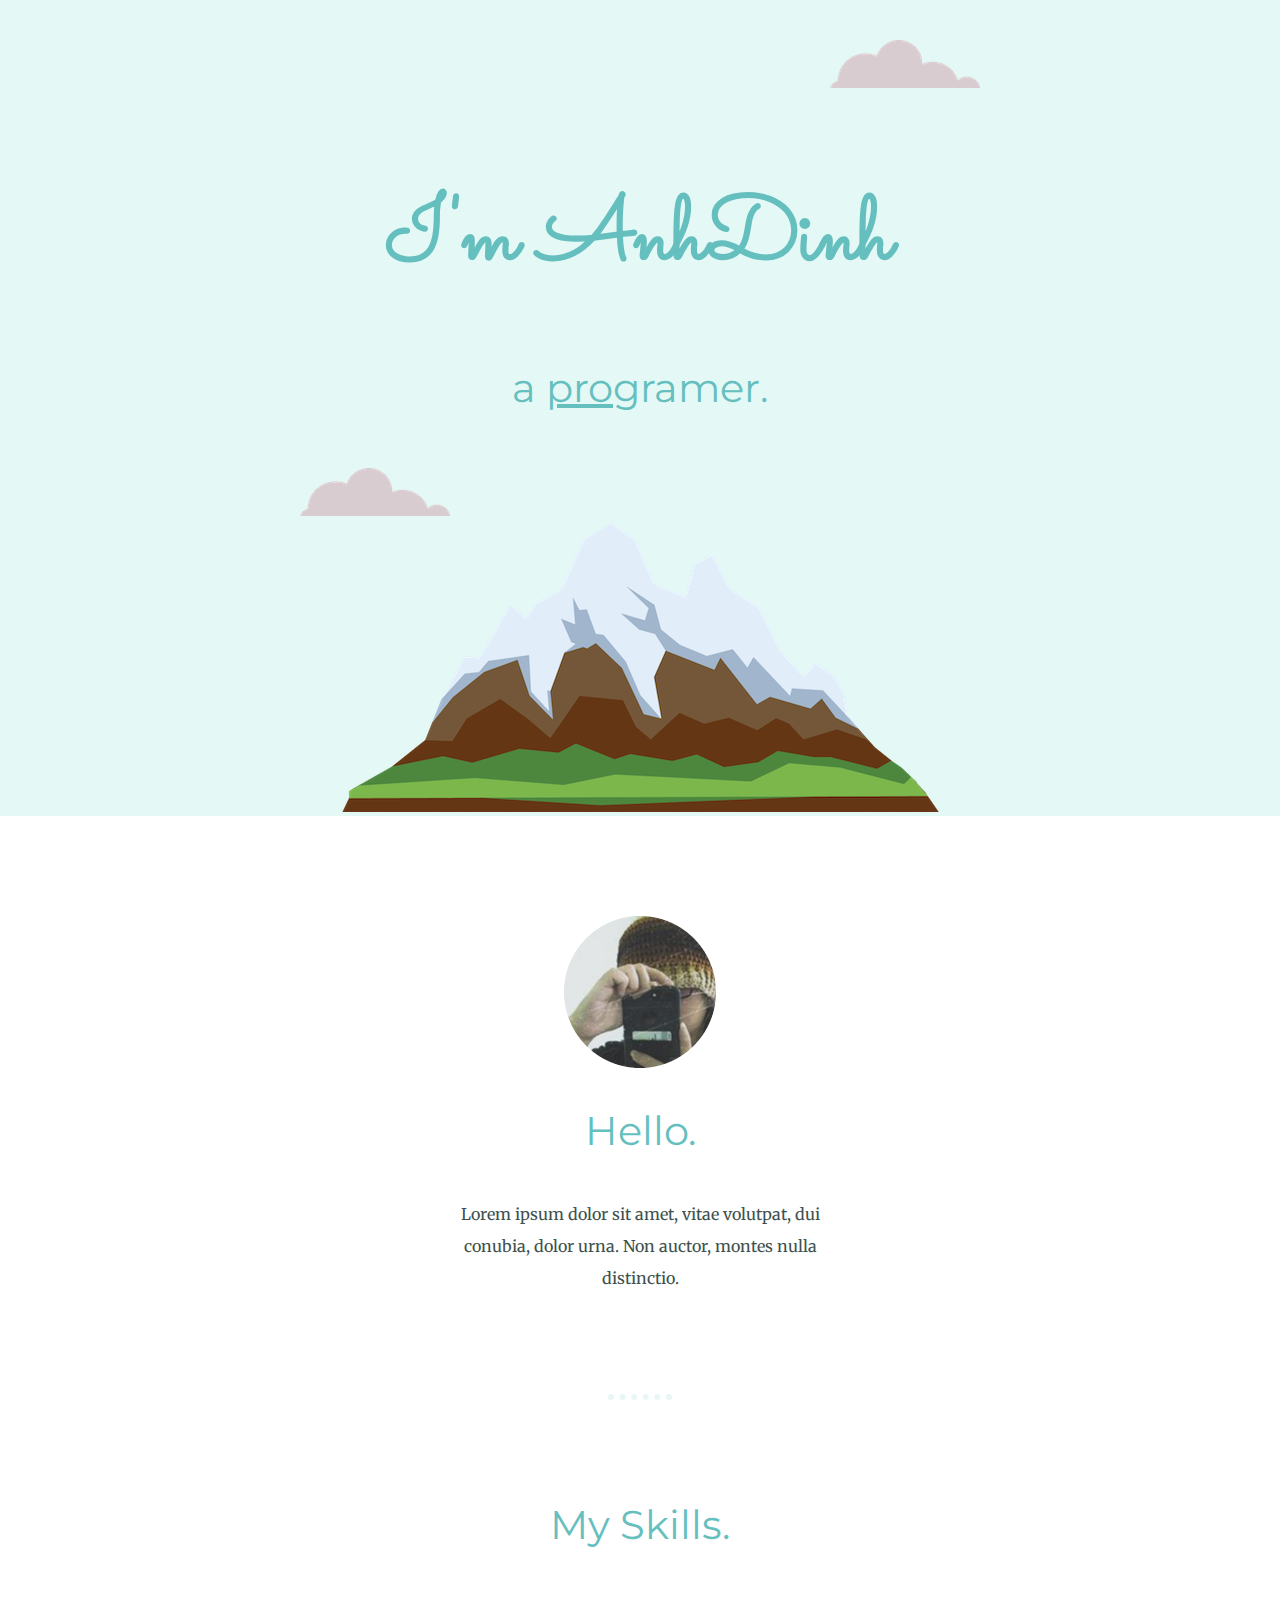
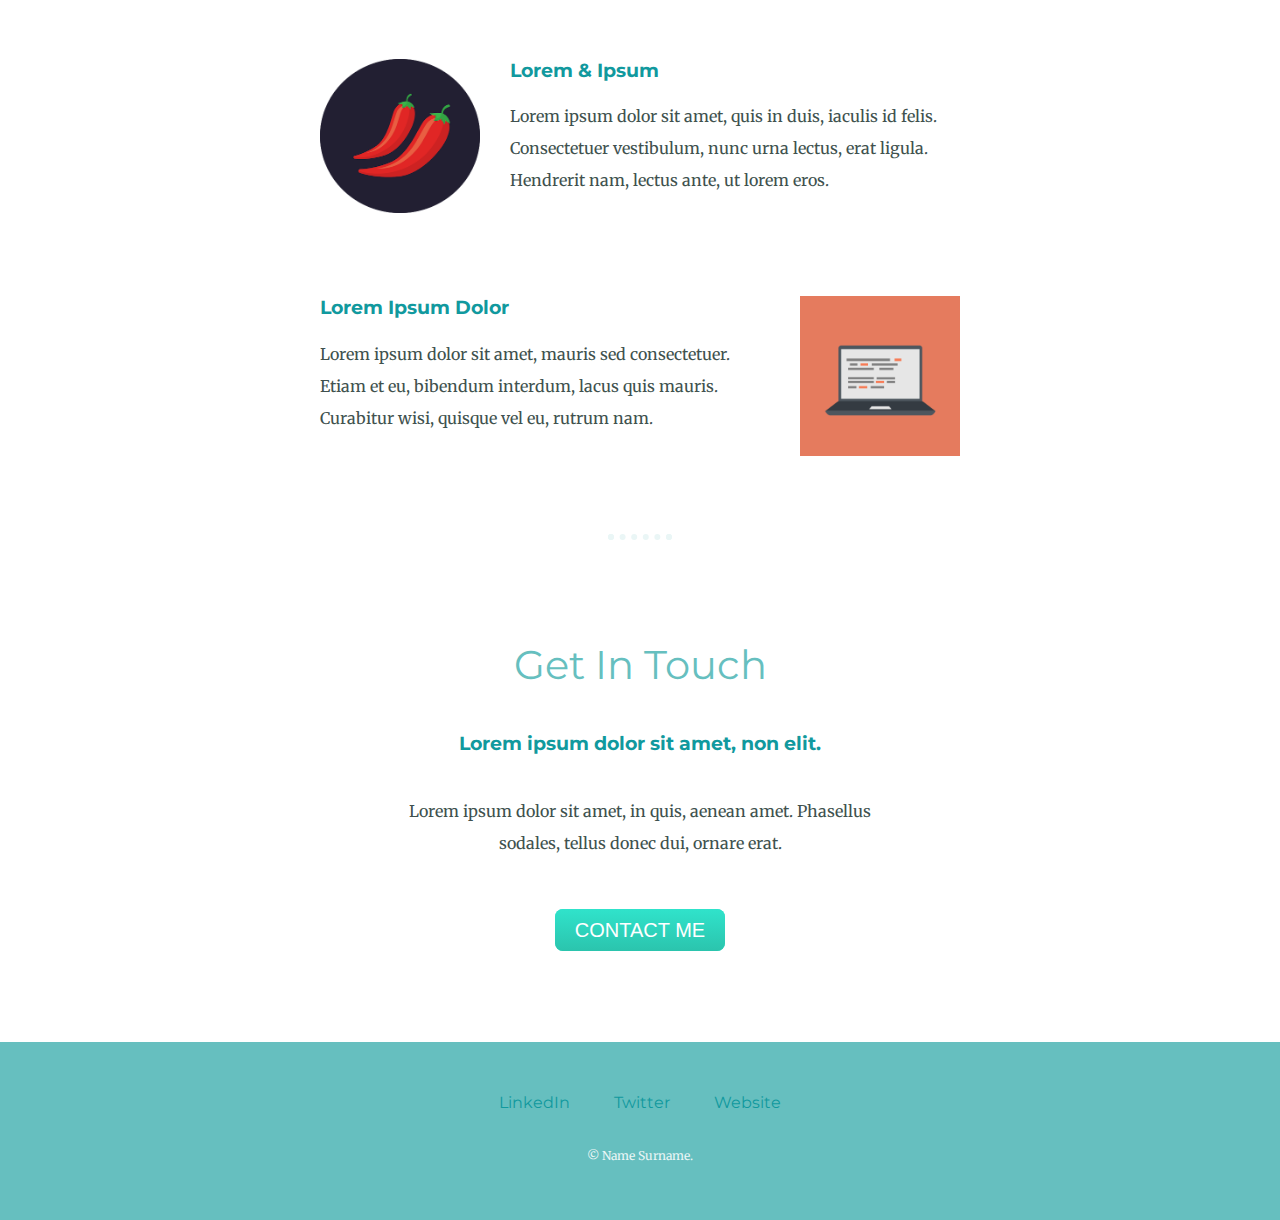
<file: index.html>
<!DOCTYPE html>
<html lang="en">
<head>
    <meta charset="UTF-8">
    <meta http-equiv="X-UA-Compatible" content="IE=edge">
    <meta name="viewport" content="width=device-width, initial-scale=1.0">
    <title>AnhDinh</title>

    <!--Boostrap-->
    <link href="https://cdn.jsdelivr.net/npm/bootstrap@5.0.2/dist/css/bootstrap.min.css" rel="stylesheet" integrity="sha384-EVSTQN3/azprG1Anm3QDgpJLIm9Nao0Yz1ztcQTwFspd3yD65VohhpuuCOmLASjC" crossorigin="anonymous">

    <!--CSS-->
    <link rel="stylesheet" href="css/styles.css">

    <!--Favicon-->
    <link rel="apple-touch-icon" sizes="180x180" href="images/apple-touch-icon">
    <link rel="icon" type="image/png" sizes="32x32" href="images/favicon-32x32.png">
    <link rel="icon" type="image/png" sizes="16x16" href="images/favicon-16x16.png">
    <link rel="manifest" href="images/site.webmanifest">

    <!-- Google Fonts-->
    <link rel="preconnect" href="https://fonts.googleapis.com">
    <link rel="preconnect" href="https://fonts.gstatic.com" crossorigin>
    <link href="https://fonts.googleapis.com/css2?family=Merriweather&family=Montserrat&family=Sacramento&display=swap" rel="stylesheet">
</head>

<!--Body-->
<body>
    <!--Top Container-->
    <div class="top-container">
        <img class="top-cloud" src="images/cloud.png" alt="cloud-img">
        <h1>I'm AnhDinh</h1>
        <h2>a <span class="pro">pro</span>gramer.</h2>
        <img class="bottom-cloud" src="images/cloud.png" alt="cloud-img">
        <img src="images/mountain.png" alt="mountain-img">
    </div>

    <div class="middle-container">
        <div class="profile">
          <img src="images/profile-pic-1.png" alt="">
          <h2>Hello.</h2>
          <p class="intro">Lorem ipsum dolor sit amet, vitae volutpat, dui conubia, dolor urna. Non auctor, montes nulla distinctio.</p>
        </div>
        <hr>
        <div class="skills">
          <h2>My Skills.</h2>
          <div class="skill-row">
            <img class="chillies-img" src="images/chillies.png" alt="">
            <h3>Lorem & Ipsum</h3>
            <p class="skill-description-chillies">Lorem ipsum dolor sit amet, quis in duis, iaculis id felis. Consectetuer vestibulum, nunc urna lectus, erat ligula. Hendrerit nam, lectus ante, ut lorem eros.</p>
          </div>
          <div class="skill-row">
            <img class="computer-img" src="images/computer.png" alt="">
            <h3>Lorem Ipsum Dolor</h3>
            <p class="skill-description-computer">Lorem ipsum dolor sit amet, mauris sed consectetuer. Etiam et eu, bibendum interdum, lacus quis mauris. Curabitur wisi, quisque vel eu, rutrum nam.</p>
          </div>
        </div>
        <hr>
        <div class="contact-me">
          <h2>Get In Touch</h2>
          <h3>Lorem ipsum dolor sit amet, non elit.</h3>
          <p class="contact-message">Lorem ipsum dolor sit amet, in quis, aenean amet. Phasellus sodales, tellus donec dui, ornare erat.</p>
          <a class="btn" href="mailto:name@email.com">CONTACT ME</a>
        </div>
      </div>
      
      
      <div class="bottom-container">
        <a class="footer-link" href="https://www.linkedin.com/">LinkedIn</a>
        <a class="footer-link" href="https://twitter.com/">Twitter</a>
        <a class="footer-link" href="https://www.appbrewery.co/">Website</a>
        <p class="copyright">© Name Surname.</p>
      </div>
      
      <script src="https://cdn.jsdelivr.net/npm/bootstrap@5.0.2/dist/js/bootstrap.bundle.min.js" integrity="sha384-MrcW6ZMFYlzcLA8Nl+NtUVF0sA7MsXsP1UyJoMp4YLEuNSfAP+JcXn/tWtIaxVXM" crossorigin="anonymous"></script>
</body>
<!--End Body-->
</html>
</file>
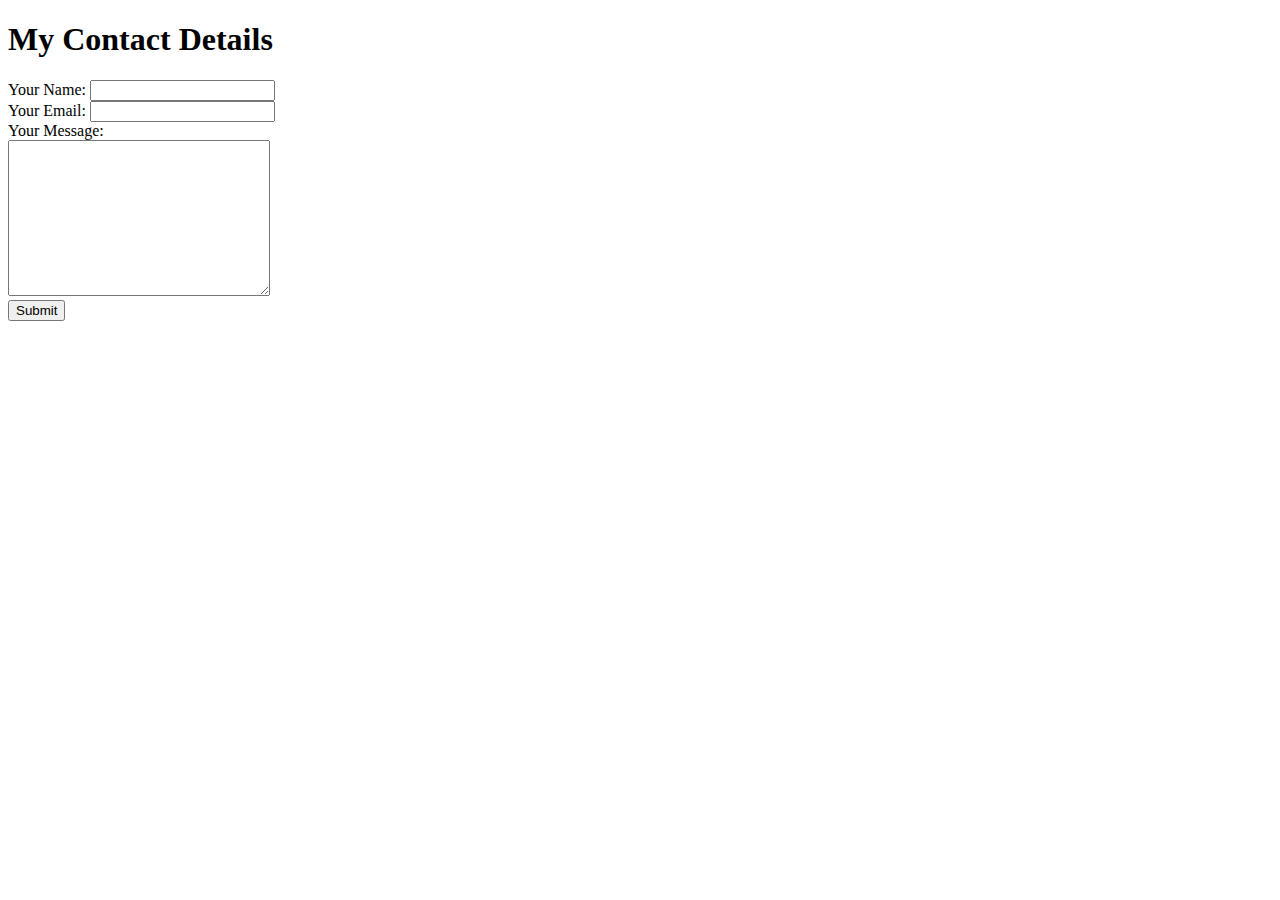
<file: contact.html>
<!DOCTYPE html>
<html lang="en">
<head>
    <meta charset="UTF-8">
    <meta http-equiv="X-UA-Compatible" content="IE=edge">
    <meta name="viewport" content="width=device-width, initial-scale=1.0">
    <title>AnhDinh</title>
</head>
<body>
    <h1>My Contact Details</h1>

    <form action="mailto:anhdinh0408@gmail.com" method="post" enctype="text/plain">
        <label>Your Name: </label>
        <input type="text" value="" name="name"><br>
        <label>Your Email: </label>
        <input type="email" value="" name="email"><br>
        <label>Your Message:</label><br>
        <textarea name="message" rows="10" cols="30"></textarea><br>
        <input type="submit">
    </form>
</body>
</html>
</file>
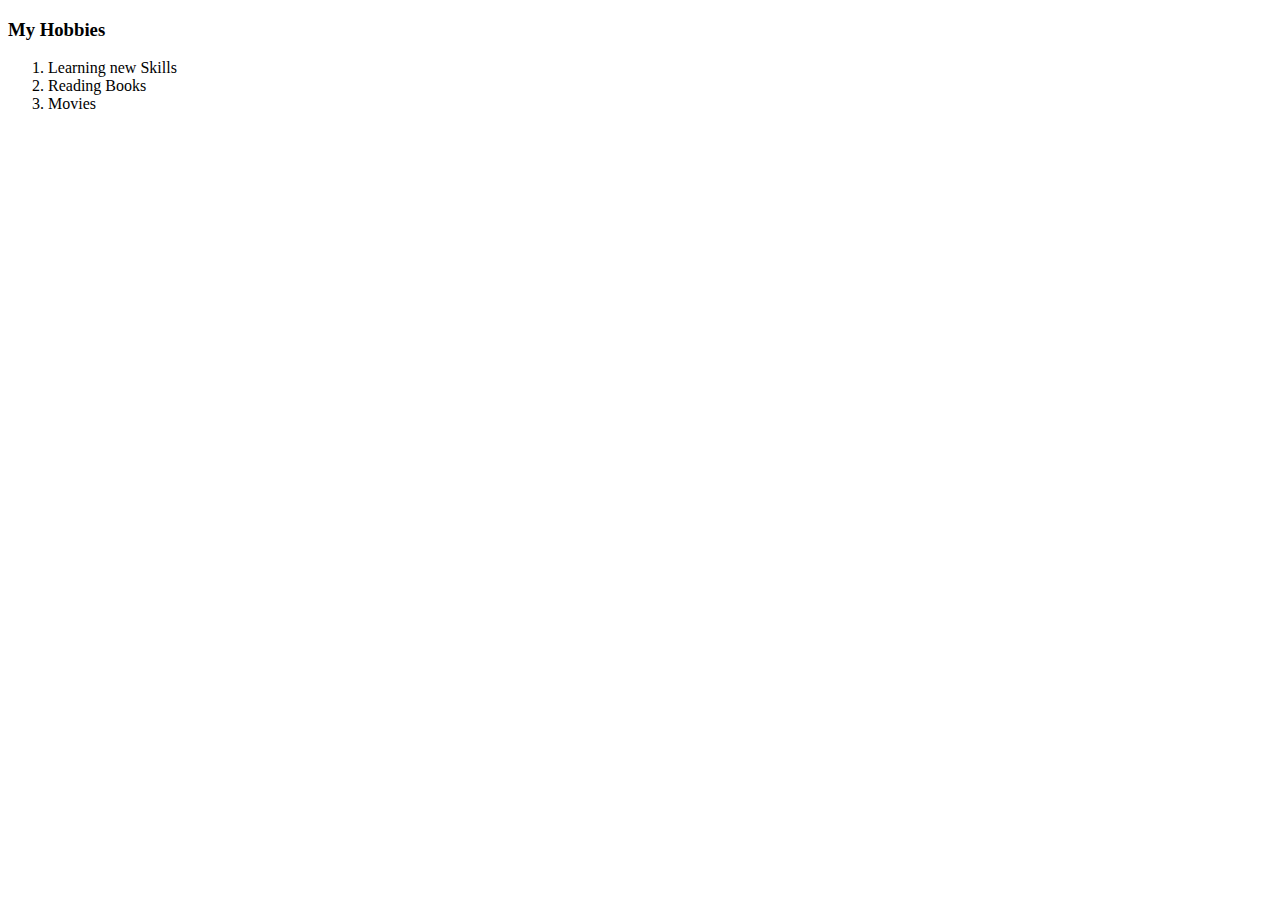
<file: hobbies.html>
<!DOCTYPE html>
<html lang="en">
<head>
    <meta charset="UTF-8">
    <meta http-equiv="X-UA-Compatible" content="IE=edge">
    <meta name="viewport" content="width=device-width, initial-scale=1.0">
    <title>AnhDinh</title>
</head>
<body>
    <h3>My Hobbies</h3>
    <ol>
        <li>Learning new Skills</li>
        <li>Reading Books</li>
        <li>Movies</li>
    </ol>
</body>
</html>
</file>
<file: css/styles.css>
body{
    color: #40514E;
    margin: 0;
    text-align: center;
    font-family: 'Merriweather', serif;
    
}

h1{
    color: #66BFBF;
    font-size: 5.625rem;
    margin: 50px auto 0;
    font-family: 'Sacramento', cursive;
    line-height: 2;
}

h2{
    color: #66BFBF;
    font-family: 'Montserrat', sans-serif;
    font-size: 2.5rem;
    font-weight:normal;
    padding-bottom: 10px;
}

h3{
    color: #11999E;
    font-family: 'Montserrat', sans-serif;
}

p{
    line-height: 2;
}

hr{
    border: dotted #EAF6F6 6px;
    border-bottom: none;
    width:4%;
    margin: 100px auto;
}

a{
    color: #11999E;
    font-family: 'Montserrat', sans-serif;
    margin: 10px 20px;
    text-decoration: none;
}

a:hover{
    color: #EAF6F6;
}


.pro{
    text-decoration: underline;
}

.intro{
    width: 30%;
    margin:auto;
}

.contact-message{
    width: 40%;
    margin: 40px auto 60px;
}

.top-container{
    background-color: #E4F9F5;
    position: relative;
    padding-top: 100px;
}

.middle-container{
    margin: 100px 0;
}

.bottom-container {
    background-color: #66BFBF;
    padding: 50px 0 20px;
}

.top-cloud{
    position:absolute;
    right:300px;
    top: 40px;

}

.bottom-cloud{
    position: absolute;
    left: 300px;
    bottom: 300px
}

.skill-row{
    width: 50%;
    margin: 100px auto 100px auto;
    text-align: left;
}  

.chillies-img{
    width: 25%;
    float: left;
    margin-right: 30px;
}

.computer-img{
    width: 25%;
    float: right;
    margin-left: 30px;
}

.btn{
    
        background: #30e3cb;
        background-image: -webkit-linear-gradient(top, #30e3cb, #2bc4ad);
        background-image: -moz-linear-gradient(top, #30e3cb, #2bc4ad);
        background-image: -ms-linear-gradient(top, #30e3cb, #2bc4ad);
        background-image: -o-linear-gradient(top, #30e3cb, #2bc4ad);
        background-image: linear-gradient(to bottom, #30e3cb, #2bc4ad);
        -webkit-border-radius: 8;
        -moz-border-radius: 8;
        border-radius: 8px;
        font-family: Arial;
        color: #ffffff;
        font-size: 20px;
        padding: 10px 20px 10px 20px;
        text-decoration: none;
      }
      
      .btn:hover {
        background: #3cb0fd;
        background-image: -webkit-linear-gradient(top, #3cb0fd, #3498db);
        background-image: -moz-linear-gradient(top, #3cb0fd, #3498db);
        background-image: -ms-linear-gradient(top, #3cb0fd, #3498db);
        background-image: -o-linear-gradient(top, #3cb0fd, #3498db);
        background-image: linear-gradient(to bottom, #3cb0fd, #3498db);
        text-decoration: none;
      
}

.copyright{
    color:#EAF6F6;
    font-size: 0.75rem;
    padding:20px 0;
}
</file>
